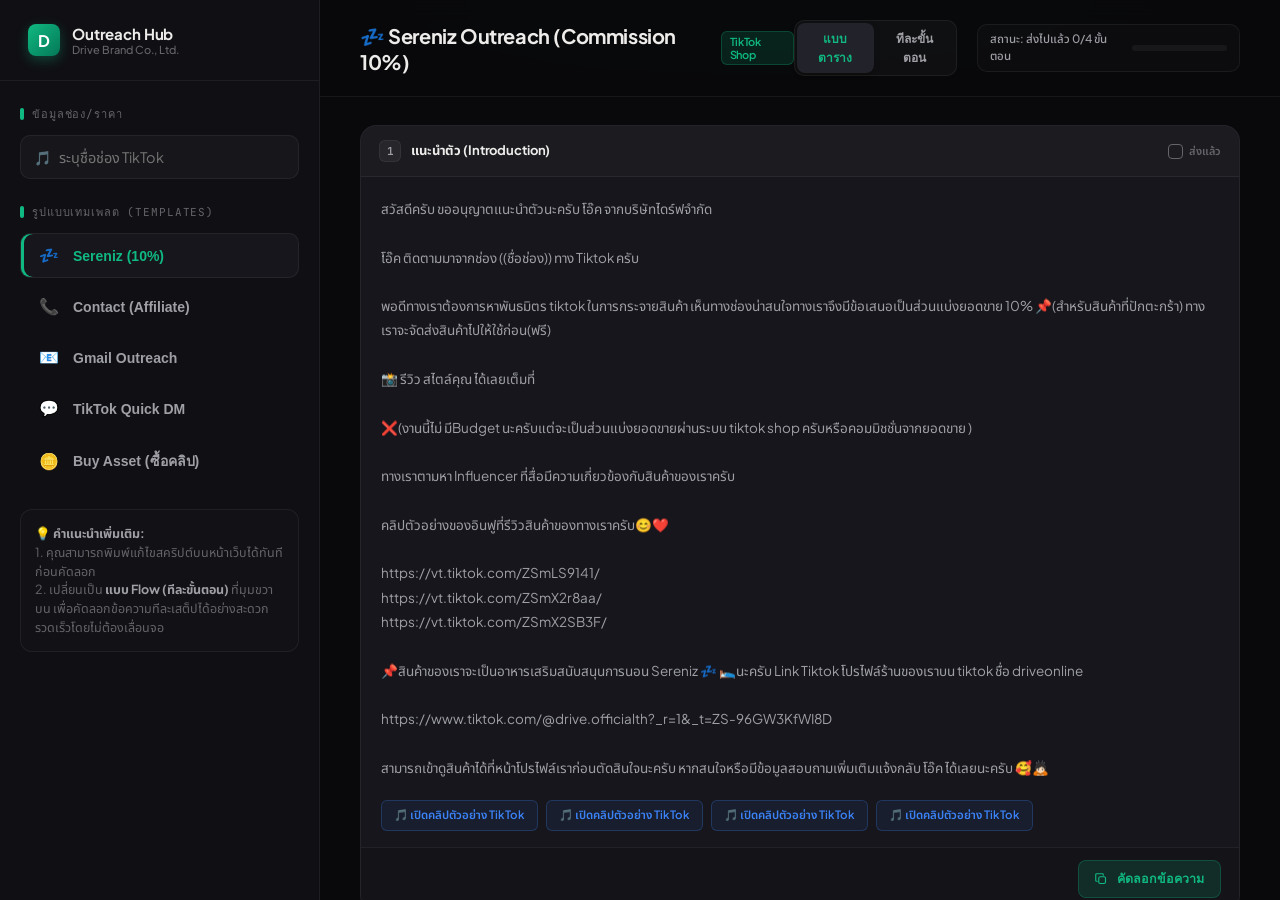
<file: dashboard.html>
<!DOCTYPE html>
<html lang="th">

<head>
    <meta charset="UTF-8">
    <meta name="viewport" content="width=device-width, initial-scale=1.0">
    <title>Outreach Script Hub - Drive Brand</title>
    <link href="https://fonts.googleapis.com/css2?family=Plus+Jakarta+Sans:wght@300;400;500;600;700&family=JetBrains+Mono:wght@400;500&family=Noto+Sans+Thai:wght@300;400;500;600;700&display=swap" rel="stylesheet">
    <style>
        :root {
            --bg: #09090b;
            --sidebar-bg: #101014;
            --surface: #16161c;
            --surface-hover: #1e1e26;
            --surface3: #22222a;
            --border: rgba(255, 255, 255, 0.06);
            --border-hover: rgba(255, 255, 255, 0.12);
            --text: #eeecea;
            --text-muted: #9f9fa6;
            --text-dark: #64646a;
            --green: #10b981;
            --green-glow: rgba(16, 185, 129, 0.15);
            --green-border: rgba(16, 185, 129, 0.25);
            --accent: #3b82f6;
            --accent-glow: rgba(59, 130, 246, 0.15);
            --accent-border: rgba(59, 130, 246, 0.25);
            --glow-color: rgba(16, 185, 129, 0.04);
        }

        * {
            box-sizing: border-box;
            margin: 0;
            padding: 0;
        }

        body {
            background-color: var(--bg);
            color: var(--text);
            font-family: 'Plus Jakarta Sans', 'Noto Sans Thai', sans-serif;
            height: 100vh;
            overflow: hidden;
            display: flex;
            -webkit-font-smoothing: antialiased;
        }

        /* Subtle glowing background effect */
        body::before {
            content: '';
            position: fixed;
            top: 0;
            left: 280px;
            right: 0;
            height: 300px;
            background-image: radial-gradient(ellipse 60% 40% at 50% 0%, var(--glow-color) 0%, transparent 80%);
            pointer-events: none;
            z-index: 0;
        }

        /* SIDEBAR (Control Panel) */
        .sidebar {
            width: 320px;
            height: 100%;
            background-color: var(--sidebar-bg);
            border-right: 1px solid var(--border);
            display: flex;
            flex-direction: column;
            flex-shrink: 0;
            z-index: 10;
        }

        .brand-header {
            padding: 24px 28px;
            border-bottom: 1px solid var(--border);
            display: flex;
            align-items: center;
            gap: 12px;
        }

        .brand-logo {
            width: 32px;
            height: 32px;
            background: linear-gradient(135deg, var(--green), #047857);
            border-radius: 8px;
            display: flex;
            align-items: center;
            justify-content: center;
            font-size: 16px;
            font-weight: 700;
            color: white;
            box-shadow: 0 4px 12px rgba(16, 185, 129, 0.3);
        }

        .brand-info h2 {
            font-size: 15px;
            font-weight: 700;
            letter-spacing: -0.01em;
        }

        .brand-info p {
            font-size: 11px;
            color: var(--text-dark);
            font-weight: 500;
        }

        .sidebar-scroll {
            flex: 1;
            overflow-y: auto;
            padding: 24px 20px;
            display: flex;
            flex-direction: column;
            gap: 24px;
        }

        /* Input Controls */
        .control-group {
            display: flex;
            flex-direction: column;
            gap: 12px;
        }

        .control-title {
            font-family: 'JetBrains Mono', monospace;
            font-size: 11px;
            text-transform: uppercase;
            letter-spacing: 0.08em;
            color: var(--text-dark);
            display: flex;
            align-items: center;
            gap: 8px;
        }

        .control-title-bar {
            width: 4px;
            height: 12px;
            background-color: var(--green);
            border-radius: 2px;
        }

        .input-wrapper {
            position: relative;
        }

        .input-field {
            width: 100%;
            background-color: rgba(255, 255, 255, 0.03);
            border: 1px solid var(--border);
            border-radius: 10px;
            padding: 12px 14px 12px 38px;
            color: var(--text);
            font-size: 14.5px;
            font-family: inherit;
            outline: none;
            transition: all 0.2s;
        }

        .input-field:focus {
            border-color: var(--green);
            box-shadow: 0 0 0 3px var(--green-glow);
            background-color: rgba(255, 255, 255, 0.05);
        }

        .input-icon {
            position: absolute;
            left: 14px;
            top: 50%;
            transform: translateY(-50%);
            font-size: 14px;
            color: var(--text-dark);
            pointer-events: none;
        }

        /* Navigation Links (Tabs) */
        .nav-list {
            display: flex;
            flex-direction: column;
            gap: 6px;
        }

        .nav-btn {
            width: 100%;
            background: transparent;
            border: 1px solid transparent;
            color: var(--text-muted);
            padding: 12px 16px;
            border-radius: 10px;
            font-size: 14px;
            font-weight: 600;
            text-align: left;
            cursor: pointer;
            display: flex;
            align-items: center;
            gap: 12px;
            transition: all 0.2s;
        }

        .nav-btn:hover {
            background-color: rgba(255, 255, 255, 0.02);
            color: var(--text);
        }

        .nav-btn.active {
            background-color: var(--surface);
            color: var(--green);
            border-color: var(--border);
            box-shadow: inset 3px 0 0 var(--green);
        }

        .nav-btn-icon {
            font-size: 16px;
            width: 24px;
            text-align: center;
        }

        /* MAIN CONTENT WORKSPACE */
        .workspace {
            flex: 1;
            height: 100%;
            display: flex;
            flex-direction: column;
            overflow: hidden;
            position: relative;
            z-index: 1;
        }

        .workspace-header {
            padding: 20px 40px;
            border-bottom: 1px solid var(--border);
            display: flex;
            align-items: center;
            justify-content: space-between;
            background-color: rgba(9, 9, 11, 0.8);
            backdrop-filter: blur(12px);
            z-index: 5;
        }

        .campaign-info h1 {
            font-size: 20px;
            font-weight: 700;
            letter-spacing: -0.02em;
            display: flex;
            align-items: center;
            gap: 10px;
        }

        .campaign-badge {
            font-size: 11px;
            background-color: var(--green-glow);
            border: 1px solid var(--green-border);
            color: var(--green);
            padding: 3px 8px;
            border-radius: 6px;
            font-weight: 600;
        }

        /* View Mode & Progress Indicators */
        .header-controls {
            display: flex;
            align-items: center;
            gap: 20px;
        }

        .view-toggle {
            display: flex;
            background: rgba(255, 255, 255, 0.03);
            border: 1px solid var(--border);
            border-radius: 10px;
            padding: 2px;
        }

        .view-btn {
            background: transparent;
            border: none;
            color: var(--text-muted);
            padding: 6px 12px;
            border-radius: 8px;
            font-size: 12px;
            font-weight: 600;
            cursor: pointer;
            transition: all 0.15s;
        }

        .view-btn.active {
            background: var(--surface3);
            color: var(--green);
            box-shadow: 0 2px 6px rgba(0, 0, 0, 0.2);
        }

        .progress-indicator {
            display: flex;
            align-items: center;
            gap: 12px;
            background: rgba(255, 255, 255, 0.02);
            border: 1px solid var(--border);
            padding: 6px 12px;
            border-radius: 10px;
        }

        .progress-label {
            font-size: 11.5px;
            color: var(--text-muted);
            font-weight: 500;
        }

        .progress-bar-container {
            width: 100px;
            height: 6px;
            background: rgba(255, 255, 255, 0.05);
            border-radius: 3px;
            overflow: hidden;
        }

        .progress-bar {
            height: 100%;
            width: 0%;
            background: var(--green);
            transition: width 0.3s ease;
        }

        /* Scroll Area */
        .workspace-scroll {
            flex: 1;
            overflow-y: auto;
            padding: 28px 40px 40px;
        }

        /* STEPPER BAR (For Flow View) */
        .flow-stepper {
            display: flex;
            align-items: center;
            justify-content: space-between;
            background: var(--surface);
            border: 1px solid var(--border);
            border-radius: 14px;
            padding: 14px 24px;
            margin-bottom: 24px;
        }

        .stepper-item {
            display: flex;
            align-items: center;
            gap: 8px;
            font-size: 12.5px;
            font-weight: 600;
            color: var(--text-dark);
            cursor: pointer;
            transition: all 0.2s;
        }

        .stepper-item.active {
            color: var(--green);
        }

        .stepper-item.completed {
            color: var(--text-muted);
        }

        .stepper-dot {
            width: 8px;
            height: 8px;
            border-radius: 50%;
            background-color: var(--text-dark);
            transition: all 0.2s;
        }

        .stepper-item.active .stepper-dot {
            background-color: var(--green);
            box-shadow: 0 0 8px var(--green);
        }

        .stepper-item.completed .stepper-dot {
            background-color: var(--text-muted);
        }

        .stepper-line {
            flex: 1;
            height: 2px;
            background-color: var(--border);
            margin: 0 16px;
        }

        .stepper-line.completed {
            background-color: var(--green-border);
        }

        /* GRID OF SCRIPT CARDS */
        .cards-grid {
            display: grid;
            grid-template-columns: repeat(2, 1fr);
            gap: 20px;
            align-items: start;
        }

        .cards-grid.single-card {
            grid-template-columns: 1fr;
            max-width: 800px;
            margin: 0 auto;
        }

        .script-card {
            background-color: var(--surface);
            border: 1px solid var(--border);
            border-radius: 16px;
            display: flex;
            flex-direction: column;
            overflow: hidden;
            transition: all 0.2s ease;
        }

        .script-card:hover {
            border-color: var(--border-hover);
            transform: translateY(-2px);
            box-shadow: 0 10px 30px rgba(0, 0, 0, 0.2);
        }

        /* Beautiful layout: Spanning first card full-width for multi-step campaigns */
        .script-card.span-full {
            grid-column: span 2;
        }

        .script-card.completed {
            border-color: var(--green-border);
            box-shadow: 0 0 15px rgba(16, 185, 129, 0.03);
        }

        .card-header {
            padding: 14px 18px;
            background-color: rgba(255, 255, 255, 0.02);
            border-bottom: 1px solid var(--border);
            display: flex;
            align-items: center;
            justify-content: space-between;
        }

        .card-title-group {
            display: flex;
            align-items: center;
            gap: 10px;
        }

        .step-number {
            width: 22px;
            height: 22px;
            background-color: rgba(255, 255, 255, 0.05);
            border: 1px solid var(--border);
            border-radius: 6px;
            display: flex;
            align-items: center;
            justify-content: center;
            font-size: 11px;
            font-family: 'JetBrains Mono', monospace;
            color: var(--text-muted);
            font-weight: 600;
        }

        .script-card.completed .step-number {
            background-color: var(--green-glow);
            border-color: var(--green-border);
            color: var(--green);
        }

        .card-title {
            font-size: 13px;
            font-weight: 700;
            color: var(--text);
            letter-spacing: -0.01em;
        }

        .card-actions {
            display: flex;
            align-items: center;
            gap: 12px;
        }

        .sent-indicator {
            display: flex;
            align-items: center;
            gap: 6px;
            cursor: pointer;
            font-size: 11px;
            color: var(--text-dark);
            font-weight: 600;
            user-select: none;
        }

        .sent-checkbox {
            appearance: none;
            width: 15px;
            height: 15px;
            border: 1.5px solid var(--text-dark);
            border-radius: 4px;
            background-color: transparent;
            cursor: pointer;
            position: relative;
            outline: none;
            transition: all 0.15s;
        }

        .sent-checkbox:checked {
            background-color: var(--green);
            border-color: var(--green);
        }

        .sent-checkbox:checked::after {
            content: '✓';
            color: white;
            font-size: 9px;
            font-weight: bold;
            position: absolute;
            top: 50%;
            left: 50%;
            transform: translate(-50%, -50%);
        }

        .sent-checkbox:checked + span {
            color: var(--green);
        }

        /* Card Content Area */
        .card-body-wrapper {
            position: relative;
            flex: 1;
            display: flex;
            flex-direction: column;
        }

        .card-body {
            padding: 20px;
            font-size: 13.5px;
            line-height: 1.8;
            color: var(--text-muted);
            white-space: pre-wrap;
            min-height: 140px;
            outline: none;
            font-family: inherit;
            cursor: text;
            transition: color 0.2s;
        }

        .card-body:focus {
            color: var(--text);
            background-color: rgba(255, 255, 255, 0.01);
        }

        /* Smart Link list styling inside cards */
        .card-links {
            display: flex;
            flex-wrap: wrap;
            gap: 8px;
            padding: 0 20px 16px 20px;
        }

        .card-link-btn {
            background-color: rgba(59, 130, 246, 0.08);
            border: 1px solid var(--accent-border);
            color: var(--accent);
            text-decoration: none;
            border-radius: 6px;
            padding: 6px 12px;
            font-size: 11.5px;
            font-weight: 600;
            display: inline-flex;
            align-items: center;
            gap: 6px;
            transition: all 0.2s;
        }

        .card-link-btn:hover {
            background-color: rgba(59, 130, 246, 0.15);
            border-color: rgba(59, 130, 246, 0.3);
        }

        /* Highlight tags */
        .hl {
            background: rgba(16, 185, 129, 0.1);
            border: 1px solid var(--green-border);
            border-radius: 5px;
            padding: 1px 5px;
            color: var(--green);
            font-weight: 600;
        }

        .hl-budget {
            background: rgba(59, 130, 246, 0.1);
            border: 1px solid var(--accent-border);
            border-radius: 5px;
            padding: 1px 5px;
            color: var(--accent);
            font-weight: 600;
        }

        /* Card Footer Buttons */
        .card-footer {
            padding: 12px 18px;
            border-top: 1px solid var(--border);
            background-color: rgba(0, 0, 0, 0.15);
            display: flex;
            justify-content: flex-end;
            gap: 10px;
        }

        .btn-copy {
            background-color: var(--green-glow);
            border: 1px solid var(--green-border);
            color: var(--green);
            border-radius: 8px;
            padding: 8px 16px;
            font-size: 12.5px;
            font-weight: 600;
            cursor: pointer;
            display: inline-flex;
            align-items: center;
            gap: 6px;
            transition: all 0.2s;
        }

        .btn-copy:hover:not(:disabled) {
            background-color: rgba(16, 185, 129, 0.25);
            border-color: rgba(16, 185, 129, 0.4);
            transform: translateY(-1px);
        }

        .btn-copy:active:not(:disabled) {
            transform: translateY(0);
        }

        .btn-copy.copied {
            background-color: var(--green);
            color: white;
            border-color: var(--green);
        }

        .btn-copy.btn-large {
            padding: 10px 20px;
            font-size: 13.5px;
        }

        .btn-secondary {
            background-color: rgba(255, 255, 255, 0.03);
            border: 1px solid var(--border);
            color: var(--text-muted);
            border-radius: 8px;
            padding: 8px 16px;
            font-size: 12.5px;
            font-weight: 600;
            cursor: pointer;
            transition: all 0.2s;
        }

        .btn-secondary:hover:not(:disabled) {
            background-color: rgba(255, 255, 255, 0.08);
            color: var(--text);
        }

        .btn-secondary:disabled {
            opacity: 0.3;
            cursor: not-allowed;
        }

        /* TOAST NOTIFICATION */
        .toast {
            position: fixed;
            bottom: 24px;
            right: 24px;
            background-color: #1c1c24;
            border: 1px solid var(--border-hover);
            padding: 12px 20px;
            border-radius: 12px;
            display: flex;
            align-items: center;
            gap: 10px;
            box-shadow: 0 10px 30px rgba(0, 0, 0, 0.5);
            transform: translateY(100px);
            opacity: 0;
            transition: all 0.3s cubic-bezier(0.34, 1.56, 0.64, 1);
            z-index: 9999;
        }

        .toast.show {
            transform: translateY(0);
            opacity: 1;
        }

        .toast-icon {
            width: 20px;
            height: 20px;
            background-color: var(--green-glow);
            border-radius: 50%;
            display: flex;
            align-items: center;
            justify-content: center;
            color: var(--green);
            font-size: 11px;
            font-weight: bold;
        }

        .toast-text {
            font-size: 12.5px;
            font-weight: 500;
        }

        /* Instructions */
        .info-card {
            background: rgba(255, 255, 255, 0.01);
            border: 1px solid var(--border);
            border-radius: 12px;
            padding: 14px;
            font-size: 12.5px;
            color: var(--text-dark);
            line-height: 1.5;
        }

        .info-card strong {
            color: var(--text-muted);
        }

        /* Custom scrollbar */
        ::-webkit-scrollbar {
            width: 6px;
            height: 6px;
        }

        ::-webkit-scrollbar-track {
            background: transparent;
        }

        ::-webkit-scrollbar-thumb {
            background: rgba(255, 255, 255, 0.1);
            border-radius: 3px;
        }

        ::-webkit-scrollbar-thumb:hover {
            background: rgba(255, 255, 255, 0.2);
        }

        /* Flow View Main Card Wrapper */
        .flow-container {
            max-width: 800px;
            margin: 0 auto;
        }

        @media (max-width: 1024px) {
            .cards-grid {
                grid-template-columns: 1fr;
            }
            .script-card.span-full {
                grid-column: span 1;
            }
        }
    </style>
</head>

<body>

    <!-- LEFT SIDEBAR -->
    <aside class="sidebar">
        <div class="brand-header">
            <div class="brand-logo">D</div>
            <div class="brand-info">
                <h2>Outreach Hub</h2>
                <p>Drive Brand Co., Ltd.</p>
            </div>
        </div>

        <div class="sidebar-scroll">
            <!-- INPUT CONTROLS -->
            <div class="control-group">
                <div class="control-title">
                    <span class="control-title-bar"></span>
                    ข้อมูลช่อง/ราคา
                </div>
                
                <div class="input-wrapper">
                    <span class="input-icon">🎵</span>
                    <input class="input-field" id="sidebarChannel" type="text" placeholder="ระบุชื่อช่อง TikTok" oninput="handleInputSync(this, 'channel')">
                </div>

                <div class="input-wrapper" id="budgetInputContainer">
                    <span class="input-icon">💰</span>
                    <input class="input-field" id="sidebarBudget" type="text" placeholder="ระบุงบประมาณ (เช่น 500)" oninput="handleInputSync(this, 'budget')">
                </div>
            </div>

            <!-- CAMPAIGN / PAGE SELECTOR -->
            <div class="control-group">
                <div class="control-title">
                    <span class="control-title-bar"></span>
                    รูปแบบเทมเพลต (Templates)
                </div>
                
                <div class="nav-list">
                    <button class="nav-btn active" onclick="switchCampaign('sereniz')" id="nav-sereniz">
                        <span class="nav-btn-icon">💤</span>
                        <span>Sereniz (10%)</span>
                    </button>
                    <button class="nav-btn" onclick="switchCampaign('contact')" id="nav-contact">
                        <span class="nav-btn-icon">📞</span>
                        <span>Contact (Affiliate)</span>
                    </button>
                    <button class="nav-btn" onclick="switchCampaign('gmail')" id="nav-gmail">
                        <span class="nav-btn-icon">📧</span>
                        <span>Gmail Outreach</span>
                    </button>
                    <button class="nav-btn" onclick="switchCampaign('tiktok')" id="nav-tiktok">
                        <span class="nav-btn-icon">💬</span>
                        <span>TikTok Quick DM</span>
                    </button>
                    <button class="nav-btn" onclick="switchCampaign('buyasset')" id="nav-buyasset">
                        <span class="nav-btn-icon">🪙</span>
                        <span>Buy Asset (ซื้อคลิป)</span>
                    </button>
                </div>
            </div>

            <!-- INSTRUCTION CARD -->
            <div class="info-card">
                <strong>💡 คำแนะนำเพิ่มเติม:</strong><br>
                1. คุณสามารถพิมพ์แก้ไขสคริปต์บนหน้าเว็บได้ทันทีก่อนคัดลอก<br>
                2. เปลี่ยนเป็น <strong>แบบ Flow (ทีละขั้นตอน)</strong> ที่มุมขวาบน เพื่อคัดลอกข้อความทีละเสต็ปได้อย่างสะดวกรวดเร็วโดยไม่ต้องเลื่อนจอ
            </div>
        </div>
    </aside>

    <!-- MAIN WORKSPACE -->
    <main class="workspace">
        <header class="workspace-header">
            <div class="campaign-info">
                <h1 id="activeCampaignTitle">
                    💤 Sereniz Outreach
                </h1>
            </div>

            <!-- Header Controllers (View Switch & Progress) -->
            <div class="header-controls">
                <div class="view-toggle">
                    <button class="view-btn active" id="view-grid-btn" onclick="setViewMode('grid')">แบบตาราง</button>
                    <button class="view-btn" id="view-flow-btn" onclick="setViewMode('flow')">ทีละขั้นตอน</button>
                </div>

                <div class="progress-indicator">
                    <span class="progress-label" id="progressText">สถานะ: ส่งไปแล้ว 0/4 ขั้นตอน</span>
                    <div class="progress-bar-container">
                        <div class="progress-bar" id="progressBar"></div>
                    </div>
                </div>
            </div>
        </header>

        <!-- Right Side Scrollable Script Area -->
        <div class="workspace-scroll">
            <!-- Stepper (Hidden in Grid Mode, shown in Flow Mode) -->
            <div class="flow-stepper" id="flowStepperContainer" style="display: none;">
                <!-- Generated by JS -->
            </div>

            <!-- Cards Container -->
            <div class="cards-grid" id="scriptCardsContainer">
                <!-- Cards will be dynamically generated here by JS -->
            </div>
        </div>
    </main>

    <!-- TOAST FLOATING NOTIFICATION -->
    <div id="toast" class="toast">
        <div class="toast-icon">✓</div>
        <div class="toast-text" id="toastText">คัดลอกข้อความแล้ว</div>
    </div>

    <!-- CODE LOGIC -->
    <script>
        // Database of templates
        const templates = {
            sereniz: {
                title: "💤 Sereniz Outreach (Commission 10%)",
                badge: "TikTok Shop",
                showBudget: false,
                steps: [
                    {
                        label: "แนะนำตัว (Introduction)",
                        filename: "sereniz-intro.txt",
                        template: (ch) => `สวัสดีครับ ขออนุญาตแนะนำตัวนะครับ โอ๊ค จากบริษัทไดร์ฟจำกัด\n\nโอ๊ค ติดตามมาจากช่อง (${ch}) ทาง Tiktok ครับ\n\nพอดีทางเราต้องการหาพันธมิตร tiktok ในการกระจายสินค้า เห็นทางช่องน่าสนใจทางเราจึงมีข้อเสนอเป็นส่วนแบ่งยอดขาย 10% 📌(สำหรับสินค้าที่ปักตะกร้า) ทางเราจะจัดส่งสินค้าไปให้ใช้ก่อน(ฟรี)\n\n📸 รีวิว สไตล์คุณ ได้เลยเต็มที่\n\n❌(งานนี้ไม่ มีBudget นะครับแต่จะเป็นส่วนแบ่งยอดขายผ่านระบบ tiktok shop ครับหรือคอมมิชชั่นจากยอดขาย )\n\nทางเราตามหา Influencer ที่สื่อมีความเกี่ยวข้องกับสินค้าของเราครับ\n\nคลิปตัวอย่างของอินฟูที่รีวิวสินค้าของทางเราครับ😊❤️\n\nhttps://vt.tiktok.com/ZSmLS9141/\nhttps://vt.tiktok.com/ZSmX2r8aa/\nhttps://vt.tiktok.com/ZSmX2SB3F/\n\n📌สินค้าของเราจะเป็นอาหารเสริมสนับสนุนการนอน Sereniz 💤 🛌นะครับ Link Tiktok โปรไฟล์ร้านของเราบน tiktok ชื่อ driveonline\n\nhttps://www.tiktok.com/@drive.officialth?_r=1&_t=ZS-96GW3KfWI8D\n\nสามารถเข้าดูสินค้าได้ที่หน้าโปรไฟล์เราก่อนตัดสินใจนะครับ หากสนใจหรือมีข้อมูลสอบถามเพิ่มเติมแจ้งกลับ โอ๊ค ได้เลยนะครับ 🥰🙇🏻`
                    },
                    {
                        label: "รายละเอียดสินค้า (Product Details)",
                        filename: "product-detail.txt",
                        template: () => `ตัวนี้จะเป็น แม็กนีเซียมปรับสมดุลการนอนครับ เป็นสินค้าตัวใหม่ของทางแบรนด์ครับ🙏🏻🙇🏻`
                    },
                    {
                        label: "ปิดท้าย (Closing)",
                        filename: "closing.txt",
                        template: () => `ผมแจ้งรายละเอียดครบแล้วนะครับ หากสนใจผมสามารถส่งคำเชิญสินค้าให้ได้เลยนะครับ หลังจากตัดสินใจแล้วหากสนใจหรือไม่สนใจ ผมรบกวนแจ้งผมกลับนิดนึงครับ ขอบคุณมากๆครับ🥰🙏🏻🙇🏻`
                    },
                    {
                        label: "ลิงก์สินค้า (Product Link)",
                        filename: "product-link.txt",
                        template: () => `https://vt.tiktok.com/ZS924jotvLu92-8DVQg/`
                    }
                ]
            },
            contact: {
                title: "📞 Contact (Affiliate/Commission)",
                badge: "TikTok",
                showBudget: false,
                steps: [
                    {
                        label: "สคริปต์เสนอร่วมงาน (Outreach Script)",
                        filename: "contact-outreach.txt",
                        template: (ch) => `สวัสดีครับ 🙇🏻 โอ๊ค จากบริษัทไดร์ฟครับ\n\nพอดีติดตามคอนเทนต์ของคุณใน TikTok จากช่อง (${ch}) แล้วรู้สึกว่าสไตล์ช่องน่าสนใจมากครับ 😊\n\n ตอนนี้ทางเรากำลังหา Creator ร่วมรีวิวสินค้าของแบรนด์ เลยอยากขออนุญาตสอบถามว่าพอสนใจรับงานแนว Affiliate / Commission ไหมครับ\n\nทางเราจะส่งสินค้าให้ทดลองใช้ฟรีครับ\n\nและมีค่าคอมจากยอดขายผ่าน TikTok Shop ให้ครับ ✨\n\nรีวิวในสไตล์ของตัวเองได้เต็มที่เลยครับ\n\nผมขอช่องทางคุยงานหน่อยครับหรือสะดวกทาง (Instagram) แจ้งได้เลยนะครับขอบคุณมากๆครับ🙏🏻🙇🏻\n\nหากสนใจ เดี๋ยวโอ๊คส่งรายละเอียดเพิ่มเติมให้ได้เลยครับ 🙏🏻`
                    }
                ]
            },
            gmail: {
                title: "📧 Gmail Outreach Letter",
                badge: "Email Business",
                showBudget: false,
                steps: [
                    {
                        label: "จดหมายเชิญร่วมงานอย่างเป็นทางการ (Official Invitation)",
                        filename: "gmail-outreach.txt",
                        template: (ch) => `เรียน คุณ (${ch})\n\nสวัสดีครับ ผม (โอ๊ค) ติดต่อจาก แบรนด์ Drive บริษัทไดร์ฟจำกัดนะครับ\n\nพอดีผมมีโอกาสได้ติดตามผลงานของคุณ (${ch}) ผ่านทาง (TikTok) แล้วรู้สึกสนใจในการทำคลิปมากๆ เลยครับ เลยตั้งใจอีเมลมาทักทายและขออนุญาตขอช่องทางติดต่อ Connection เพื่อพูดคุยเกี่ยวกับงาน\n\nพอดีทางเราต้องการหาพันธมิตร tiktok ในการกระจายสินค้า ทางเราจึงมีข้อเสนอเป็นส่วนแบ่งยอดขาย 10% (สำหรับสินค้าที่ปักตะกร้า) ทางเราจะจัดส่งสินค้าไปให้ใช้ก่อน(ฟรี)\n\nรีวิว สไตล์คุณ ได้เลยเต็มที่\n(งานนี้ไม่ มีBudget นะครับแต่จะเป็นส่วนแบ่งยอดขายผ่านระบบ tiktok shop ครับหรือคอมมิชชั่นจากยอดขาย )\n\nยินดีที่ได้รู้จักอย่างเป็นทางการผ่านทาง Gmail นะครับ หากคุณ (${ch}) สามารถทักมาพูดคุยกันได้ตลอดเลยครับ ยินดีมากๆ ครับ\n\nขอให้เป็นสัปดาห์ที่ดีและราบรื่นนะครับ\n\nขอแสดงความนับถือ\n(โอ๊ค)\n(ช่องทางติดต่อ Line : 0641607169)`
                    }
                ]
            },
            tiktok: {
                title: "💬 TikTok Quick Direct Message",
                badge: "TikTok DM",
                showBudget: false,
                steps: [
                    {
                        label: "สคริปต์ทักทายด่วน (Quick DM Script)",
                        filename: "tiktok-dm.txt",
                        template: () => `สวัสดีครับผม โอ๊ค จากบริษัทไดรฟ์จำกัดครับ มาติดงานรีวิวสินค้าตัวใหม่ของทางแบรนด์ ชื่อ Sereniz(เซเรไนท์) เป็นแม็กนีเซียมปรับสมดุลการนอนครับ ผมขอช่องทางคุยงานหน่อยครับหรือสะดวกทาง Instagram แจ้งได้เลยนะครับขอบคุณมากๆครับ🙏🏻🙇🏻 (พอดีค้นหาไลน์ไม่เจอครับ)`
                    }
                ]
            },
            buyasset: {
                title: "🪙 Buy Asset (ซื้อสิทธิ์การใช้คลิป)",
                badge: "Paid Campaign",
                showBudget: true,
                steps: [
                    {
                        label: "แนะนำตัว & ข้อตกลง SOW (Intro & SOW)",
                        filename: "buy-asset-intro.txt",
                        template: (ch, budget) => `สวัสดีครับ โอ๊คนะครับ ติดต่อจาก แบรนด์ Drive บริษัท ไดร์ฟ จำกัด ครับ 🙏\n\nได้เห็นผลงานผ่านช่อง TikTok จากช่อง (${ch}) ทางแบรนด์จึงมีความสนใจ Asset คลิป Influencer หรือซื้อคลิป โดยการจัดทำคลิปวิดีโอรีวิวสินค้า เพื่อนำไปเผยแพร่บนช่องทางของแบรนด์โดยตรง\n(ไม่ต้องโพสต์ลงช่องทางส่วนตัวของคุณนะครับ)\n\nสินค้า: Sereniz ผลิตภัณฑ์เสริมอาหาร\n🔗 https://vt.tiktok.com/ZS9eUvXJDCM39-gqR5D/\n\n✨ รายละเอียดงาน (SOW)\n* จัดทำคลิปวิดีโอรีวิวสินค้า 1 คลิป โดยไม่ต้องใส่ Text\n* ความยาวประมาณ 1 นาที (ไม่ต่ำกว่า 45 วินาที) มีการพากย์เสียง\n* ใช้สำหรับลงทุกช่องทางของแบรนด์\n* ถ่ายทำตามบรีฟของทางแบรนด์ (สามารถปรับสไตล์ให้เหมาะกับตัวคุณได้ค่ะ)\n* ส่ง Draft แรกภายใน 3–5 วัน หลังจากได้รับสินค้า\n* ทางแบรนด์ขอสิทธิ์แก้ไขงานได้ไม่เกิน 3 ครั้ง\n\n💰Budget : ${budget} บาท\n\nหากสนใจ สามารถแจ้งเรท / สอบถามรายละเอียดเพิ่มเติมได้เลยนะครับ\nขอบคุณมากครับ 🙏✨`
                    },
                    {
                        label: "คำถามเช็คความพร้อม (Contract Inquiry)",
                        filename: "buy-asset-question.txt",
                        template: () => `สะดวกเซ็นสัญญาแจ้งงานไหมครับ`
                    },
                    {
                        label: "สัญญาจ้างงาน (Employment Contract)",
                        filename: "buy-asset-contract.txt",
                        template: () => `ส่วนนี้เป็นสัญญาครับผม หากมีตรงไหนสงสัยถามผมได้เลยนะครับ`
                    },
                    {
                        label: "ขอที่อยู่ส่งของ/สินค้า (Delivery Details)",
                        filename: "buy-asset-address.txt",
                        template: () => `ขอชื่อที่อยู่เบอร์โทรสำหรับส่งสินค้าหน่อยครับ`
                    },
                    {
                        label: "ลิงก์บรีฟข้อมูลสินค้า (Canva Brief Link)",
                        filename: "buy-asset-brief.txt",
                        template: () => `https://www.canva.com/design/DAHCHKdovR4/kctPkJYZTbcJ14eMN8Qo7A/edit\nส่วนนี้จะเป็นบรีฟงานและข้อมูลสินค้าครับผม🙏✨`
                    }
                ]
            }
        };

        // State variables
        let currentCampaign = 'sereniz';
        let channelName = '';
        let budgetValue = '';
        let checkedStates = {}; // Stores checked states per step (format: 'campaignName_stepIndex')
        let viewMode = 'grid'; // 'grid' or 'flow'
        let currentFlowStep = 0; // Current active step in Flow View

        // Initialize state on load
        window.addEventListener('load', () => {
            // Load saved input values from localStorage
            channelName = localStorage.getItem('global_channel') || '';
            budgetValue = localStorage.getItem('global_budget') || '500';
            currentCampaign = localStorage.getItem('global_active_campaign') || 'sereniz';
            viewMode = localStorage.getItem('global_view_mode') || 'grid';

            document.getElementById('sidebarChannel').value = channelName;
            document.getElementById('sidebarBudget').value = budgetValue;

            // Set active toggle view buttons
            setViewMode(viewMode);

            // Load checked states from localStorage
            const savedChecked = localStorage.getItem('global_checked_states');
            if (savedChecked) {
                try {
                    checkedStates = JSON.parse(savedChecked);
                } catch(e) {}
            }

            switchCampaign(currentCampaign);
        });

        // Sync inputs globally
        function handleInputSync(inputEl, type) {
            const val = inputEl.value;
            if (type === 'channel') {
                channelName = val;
                localStorage.setItem('global_channel', val);
            } else if (type === 'budget') {
                budgetValue = val;
                localStorage.setItem('global_budget', val);
            }
            renderActiveCampaign();
        }

        // Toggle Budget input view in sidebar depending on campaign requirements
        function toggleBudgetField(show) {
            const el = document.getElementById('budgetInputContainer');
            if (show) {
                el.style.display = 'flex';
            } else {
                el.style.display = 'none';
            }
        }

        // Set layout mode (Grid vs Flow)
        function setViewMode(mode) {
            viewMode = mode;
            localStorage.setItem('global_view_mode', mode);

            const gridBtn = document.getElementById('view-grid-btn');
            const flowBtn = document.getElementById('view-flow-btn');
            const stepperEl = document.getElementById('flowStepperContainer');

            if (mode === 'grid') {
                gridBtn.classList.add('active');
                flowBtn.classList.remove('active');
                stepperEl.style.display = 'none';
            } else {
                gridBtn.classList.remove('active');
                flowBtn.classList.add('active');
                stepperEl.style.display = 'flex';
            }

            renderActiveCampaign();
        }

        // Switch to a different outreach template type
        function switchCampaign(campaignId) {
            currentCampaign = campaignId;
            localStorage.setItem('global_active_campaign', campaignId);
            currentFlowStep = 0; // Reset step indicator

            // Update active menu buttons
            document.querySelectorAll('.nav-btn').forEach(btn => {
                btn.classList.remove('active');
            });
            document.getElementById(`nav-${campaignId}`).classList.add('active');

            // Toggle budget field display
            toggleBudgetField(templates[campaignId].showBudget);

            // Render details
            renderActiveCampaign();
        }

        // Render current active template content
        function renderActiveCampaign() {
            const data = templates[currentCampaign];
            document.getElementById('activeCampaignTitle').innerHTML = `${data.title} <span class="campaign-badge">${data.badge}</span>`;

            const container = document.getElementById('scriptCardsContainer');
            const stepperContainer = document.getElementById('flowStepperContainer');
            container.innerHTML = '';
            stepperContainer.innerHTML = '';

            let totalSteps = data.steps.length;
            let completedSteps = 0;

            const displayChannel = channelName.trim() || '(ชื่อช่อง)';
            let displayBudget = budgetValue.trim();
            if (!displayBudget) {
                displayBudget = '500 บาท';
            } else if (/^\d+$/.test(displayBudget)) {
                displayBudget = `${displayBudget} บาท`;
            }

            // Adjust flow step index bounds
            if (currentFlowStep >= totalSteps) {
                currentFlowStep = totalSteps - 1;
            }
            if (currentFlowStep < 0) currentFlowStep = 0;

            // Render Stepper Bar for Flow Mode
            if (viewMode === 'flow') {
                data.steps.forEach((step, idx) => {
                    const key = `${currentCampaign}_${idx}`;
                    const isChecked = !!checkedStates[key];

                    const stepItem = document.createElement('div');
                    stepItem.className = `stepper-item ${idx === currentFlowStep ? 'active' : ''} ${isChecked ? 'completed' : ''}`;
                    stepItem.onclick = () => { currentFlowStep = idx; renderActiveCampaign(); };
                    stepItem.innerHTML = `
                        <span class="stepper-dot"></span>
                        <span>ขั้นตอนที่ ${idx + 1}</span>
                    `;
                    stepperContainer.appendChild(stepItem);

                    if (idx < totalSteps - 1) {
                        const line = document.createElement('div');
                        line.className = `stepper-line ${isChecked ? 'completed' : ''}`;
                        stepperContainer.appendChild(line);
                    }
                });
            }

            // Set layout grid classes
            if (viewMode === 'flow') {
                container.className = 'cards-grid single-card'; // Single centered card in Flow mode
            } else {
                if (totalSteps === 1) {
                    container.className = 'cards-grid single-card';
                } else {
                    container.className = 'cards-grid';
                }
            }

            // Render step cards
            data.steps.forEach((step, idx) => {
                const key = `${currentCampaign}_${idx}`;
                const isChecked = !!checkedStates[key];
                if (isChecked) completedSteps++;

                // If in flow mode, hide cards that are not the active step
                if (viewMode === 'flow' && idx !== currentFlowStep) {
                    return;
                }

                // Build text
                const rawText = step.template(displayChannel, displayBudget);
                const escText = esc(rawText);
                let highlightedHtml = escText;
                
                if (channelName.trim()) {
                    highlightedHtml = highlightedHtml.replaceAll(esc(displayChannel), `<span class="hl">${esc(displayChannel)}</span>`);
                }
                if (data.showBudget && budgetValue.trim()) {
                    highlightedHtml = highlightedHtml.replaceAll(esc(displayBudget), `<span class="hl-budget">${esc(displayBudget)}</span>`);
                }

                // Check for URLs inside the text to build Quick Link buttons
                let linkButtonsHtml = '';
                const urlRegex = /(https?:\/\/[^\s\n\r]+)/g;
                const urls = rawText.match(urlRegex);
                if (urls) {
                    linkButtonsHtml = '<div class="card-links">';
                    urls.forEach(url => {
                        let label = "เปิดลิงก์";
                        if (url.includes("canva.com")) {
                            label = "🎨 เปิดไฟล์บรีฟ Canva";
                        } else if (url.includes("tiktok.com")) {
                            label = "🎵 เปิดคลิปตัวอย่าง TikTok";
                        }
                        linkButtonsHtml += `<a href="${url}" target="_blank" class="card-link-btn">${label}</a>`;
                    });
                    linkButtonsHtml += '</div>';
                }

                // Create Card element
                const card = document.createElement('div');
                
                // Class configuration
                let cardClasses = ['script-card'];
                if (isChecked) cardClasses.push('completed');
                
                // In Grid view, if there are multiple steps, make Step 1 (idx === 0) span full-width for visual balance!
                if (viewMode === 'grid' && totalSteps > 1 && idx === 0) {
                    cardClasses.push('span-full');
                }
                card.className = cardClasses.join(' ');
                card.id = `card_${idx}`;
                
                // Footer buttons based on View Mode
                let footerContent = '';
                if (viewMode === 'flow') {
                    footerContent = `
                        <button class="btn-secondary" onclick="prevFlowStep()" ${idx === 0 ? 'disabled' : ''}>ย้อนกลับ</button>
                        <button class="btn-copy btn-large" id="copy_btn_${idx}" onclick="copyCardText(${idx}, true)">
                            <svg width="14" height="14" viewBox="0 0 16 16" fill="none" style="display:inline-block; vertical-align:middle; margin-right: 4px;">
                                <rect x="5" y="5" width="9" height="9" rx="2" stroke="currentColor" stroke-width="1.5" />
                                <path d="M3 11H2a1 1 0 01-1-1V2a1 1 0 011-1h8a1 1 0 011 1v1" stroke="currentColor" stroke-width="1.5" stroke-linecap="round" />
                            </svg>
                            คัดลอกข้อความ & ขั้นตอนถัดไป 👉
                        </button>
                    `;
                } else {
                    footerContent = `
                        <button class="btn-copy" id="copy_btn_${idx}" onclick="copyCardText(${idx}, false)">
                            <svg width="12" height="12" viewBox="0 0 16 16" fill="none" style="display:inline-block; vertical-align:middle; margin-right: 4px;">
                                <rect x="5" y="5" width="9" height="9" rx="2" stroke="currentColor" stroke-width="1.5" />
                                <path d="M3 11H2a1 1 0 01-1-1V2a1 1 0 011-1h8a1 1 0 011 1v1" stroke="currentColor" stroke-width="1.5" stroke-linecap="round" />
                            </svg>
                            คัดลอกข้อความ
                        </button>
                    `;
                }

                card.innerHTML = `
                    <div class="card-header">
                        <div class="card-title-group">
                            <span class="step-number">${idx + 1}</span>
                            <span class="card-title">${step.label}</span>
                        </div>
                        <div class="card-actions">
                            <label class="sent-indicator">
                                <input type="checkbox" class="sent-checkbox" id="check_${idx}" onchange="toggleStepStatus(${idx})" ${isChecked ? 'checked' : ''}>
                                <span>ส่งแล้ว</span>
                            </label>
                        </div>
                    </div>
                    <div class="card-body-wrapper">
                        <div class="card-body" contenteditable="true" id="body_${idx}">${highlightedHtml}</div>
                        ${linkButtonsHtml}
                    </div>
                    <div class="card-footer">
                        ${footerContent}
                    </div>
                `;

                container.appendChild(card);
            });

            // Update progress bar
            updateProgress(completedSteps, totalSteps);
        }

        // HTML escaping helper
        function esc(s) {
            return s.replace(/&/g, '&amp;').replace(/</g, '&lt;').replace(/>/g, '&gt;');
        }

        // Toggle checkbox status
        function toggleStepStatus(idx) {
            const key = `${currentCampaign}_${idx}`;
            const checkbox = document.getElementById(`check_${idx}`);
            const card = document.getElementById(`card_${idx}`);

            if (checkbox && checkbox.checked) {
                checkedStates[key] = true;
                if (card) card.classList.add('completed');
            } else {
                delete checkedStates[key];
                if (card) card.classList.remove('completed');
            }

            localStorage.setItem('global_checked_states', JSON.stringify(checkedStates));
            
            // Re-calculate progress
            let totalSteps = templates[currentCampaign].steps.length;
            let completedSteps = 0;
            for(let i=0; i<totalSteps; i++) {
                if (checkedStates[`${currentCampaign}_${i}`]) completedSteps++;
            }
            updateProgress(completedSteps, totalSteps);

            // Re-render Flow stepper to update step line highlights
            if (viewMode === 'flow') {
                renderActiveCampaign();
            }
        }

        // Stepper Navigation functions
        function prevFlowStep() {
            if (currentFlowStep > 0) {
                currentFlowStep--;
                renderActiveCampaign();
            }
        }

        function nextFlowStep() {
            const totalSteps = templates[currentCampaign].steps.length;
            if (currentFlowStep < totalSteps - 1) {
                currentFlowStep++;
                renderActiveCampaign();
            }
        }

        // Update progress bar helper
        function updateProgress(completed, total) {
            const pct = total > 0 ? (completed / total) * 100 : 0;
            const pb = document.getElementById('progressBar');
            const pt = document.getElementById('progressText');
            if (pb) pb.style.width = `${pct}%`;
            if (pt) pt.innerText = `สถานะ: ส่งไปแล้ว ${completed}/${total} ขั้นตอน`;
        }

        // Copy card text logic
        function copyCardText(idx, advanceStep = false) {
            const bodyEl = document.getElementById(`body_${idx}`);
            if (!bodyEl) return;
            
            const textToCopy = bodyEl.innerText || bodyEl.textContent;

            navigator.clipboard.writeText(textToCopy).then(() => {
                showToast("คัดลอกขั้นตอนที่ " + (idx + 1) + " เรียบร้อย!");
                
                // Automatically tick the checkbox "ส่งแล้ว" for convenience
                const checkbox = document.getElementById(`check_${idx}`);
                if (checkbox && !checkbox.checked) {
                    checkbox.checked = true;
                    toggleStepStatus(idx);
                }

                // Visually animate copy button
                const btn = document.getElementById(`copy_btn_${idx}`);
                if (btn) {
                    const origHtml = btn.innerHTML;
                    btn.innerHTML = '✓ คัดลอกเรียบร้อย';
                    btn.classList.add('copied');
                    
                    setTimeout(() => {
                        if (btn) {
                            btn.innerHTML = origHtml;
                            btn.classList.remove('copied');
                        }
                    }, 2000);
                }

                // If in Flow mode and we want to advance to the next step, do so after a slight delay
                if (advanceStep) {
                    const totalSteps = templates[currentCampaign].steps.length;
                    if (currentFlowStep < totalSteps - 1) {
                        setTimeout(() => {
                            nextFlowStep();
                        }, 800);
                    }
                }
            });
        }

        // Toast controller
        let toastTimer;
        function showToast(msg) {
            clearTimeout(toastTimer);
            const toast = document.getElementById('toast');
            const toastText = document.getElementById('toastText');
            if (toastText) toastText.innerText = msg;
            if (toast) toast.classList.add('show');
            toastTimer = setTimeout(() => {
                if (toast) toast.classList.remove('show');
            }, 2500);
        }
    </script>
</body>

</html>
</file>
